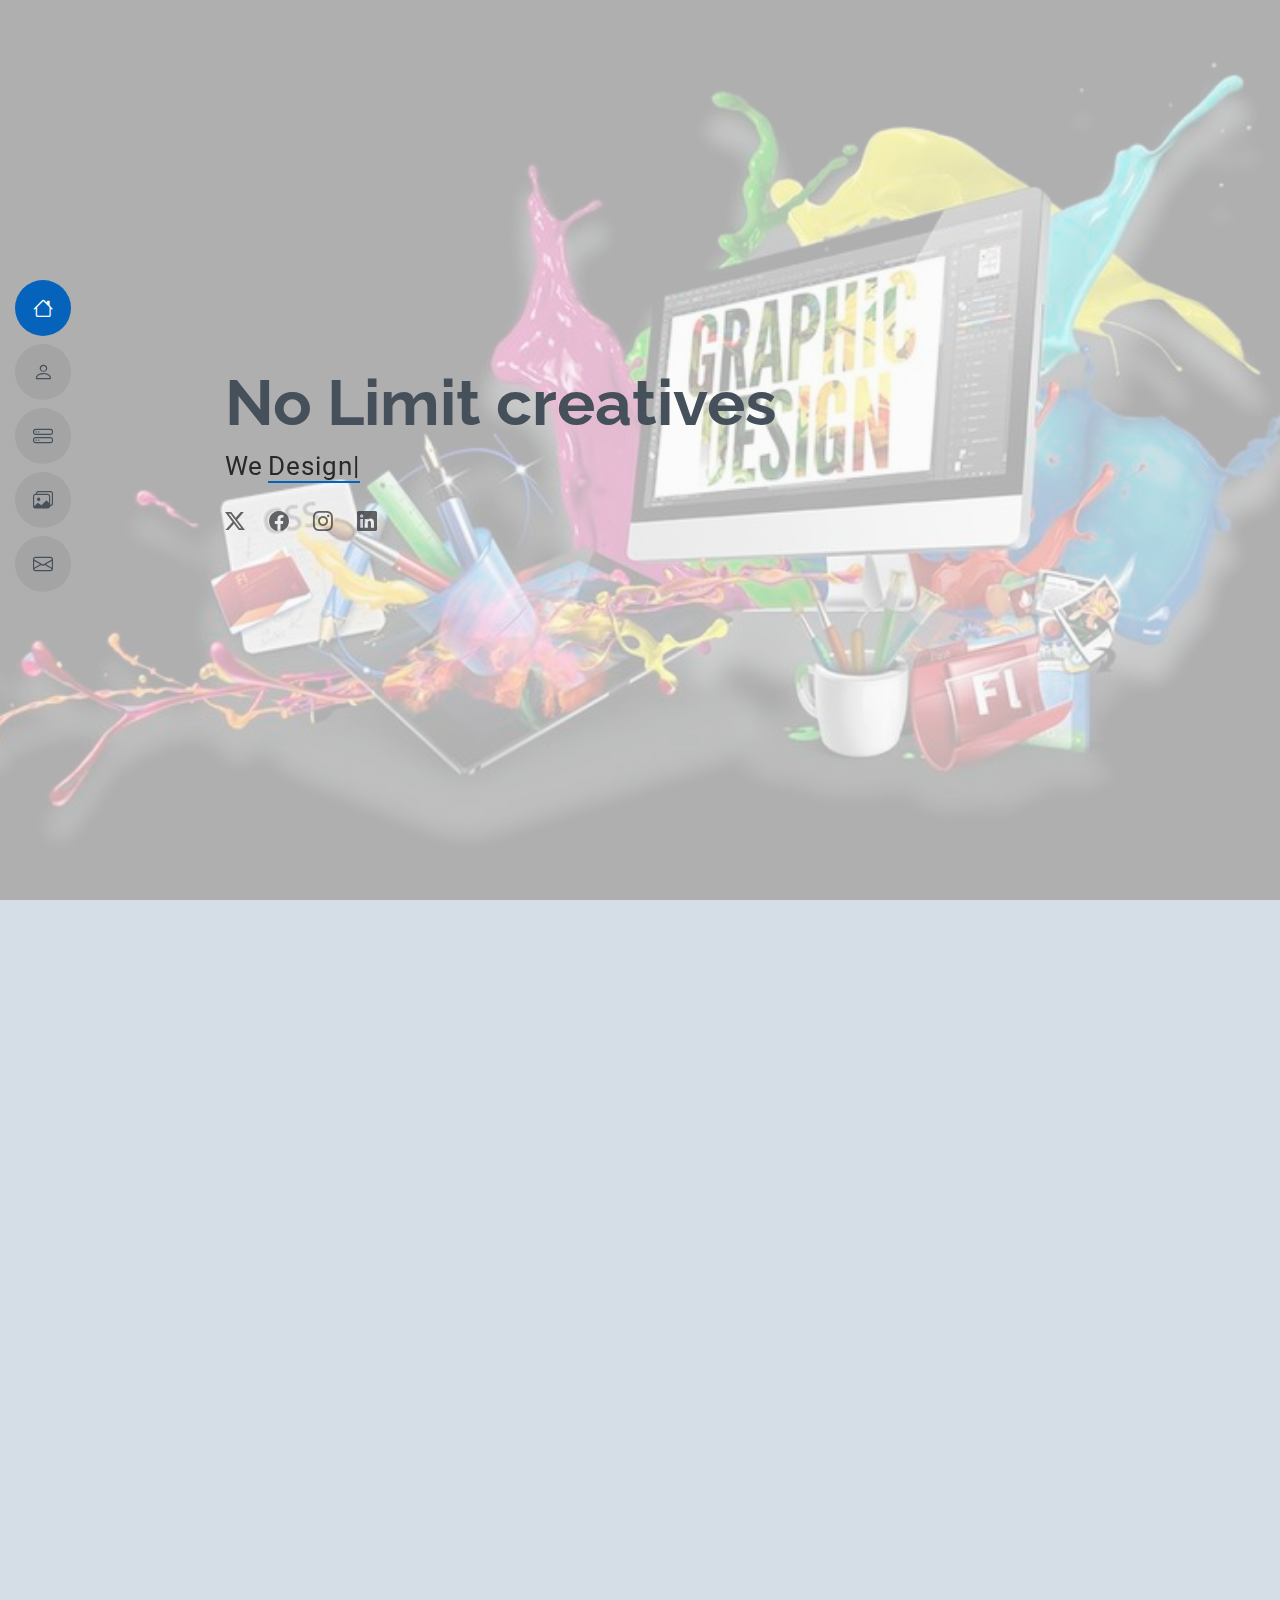
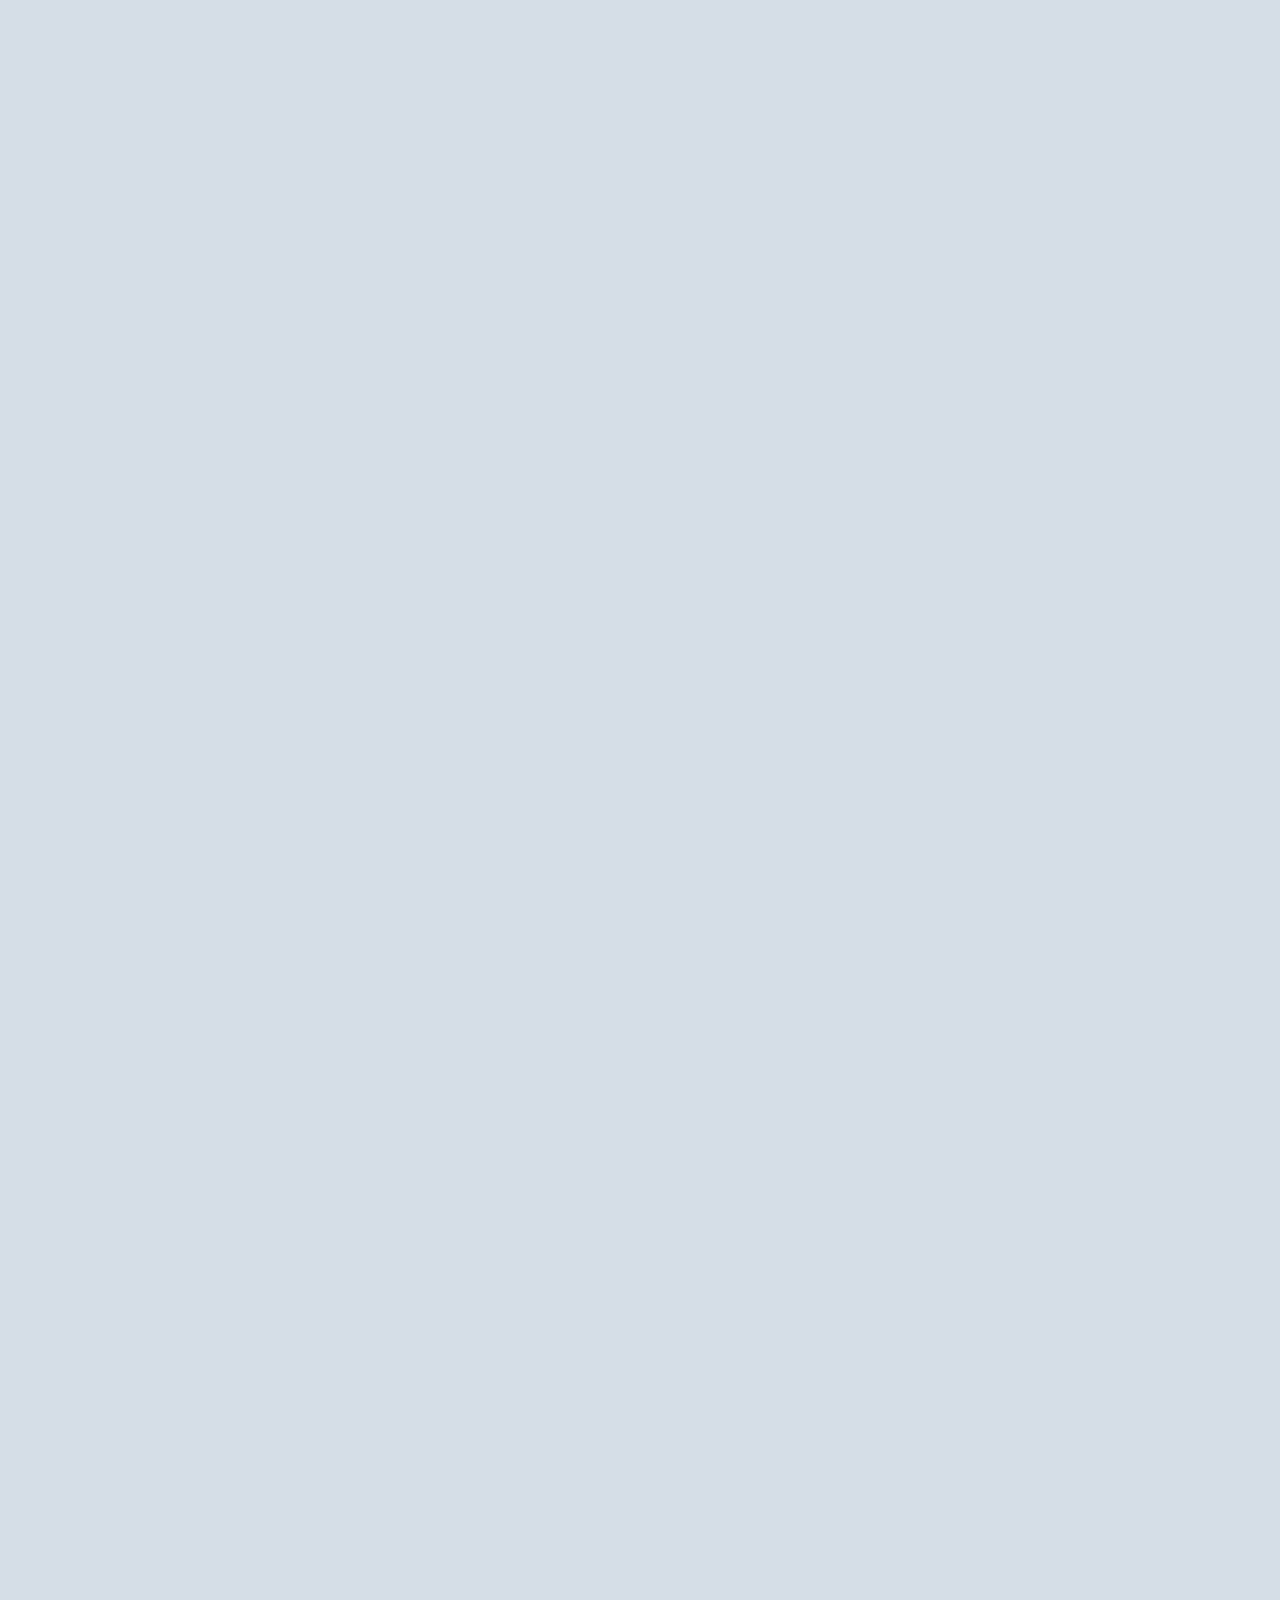
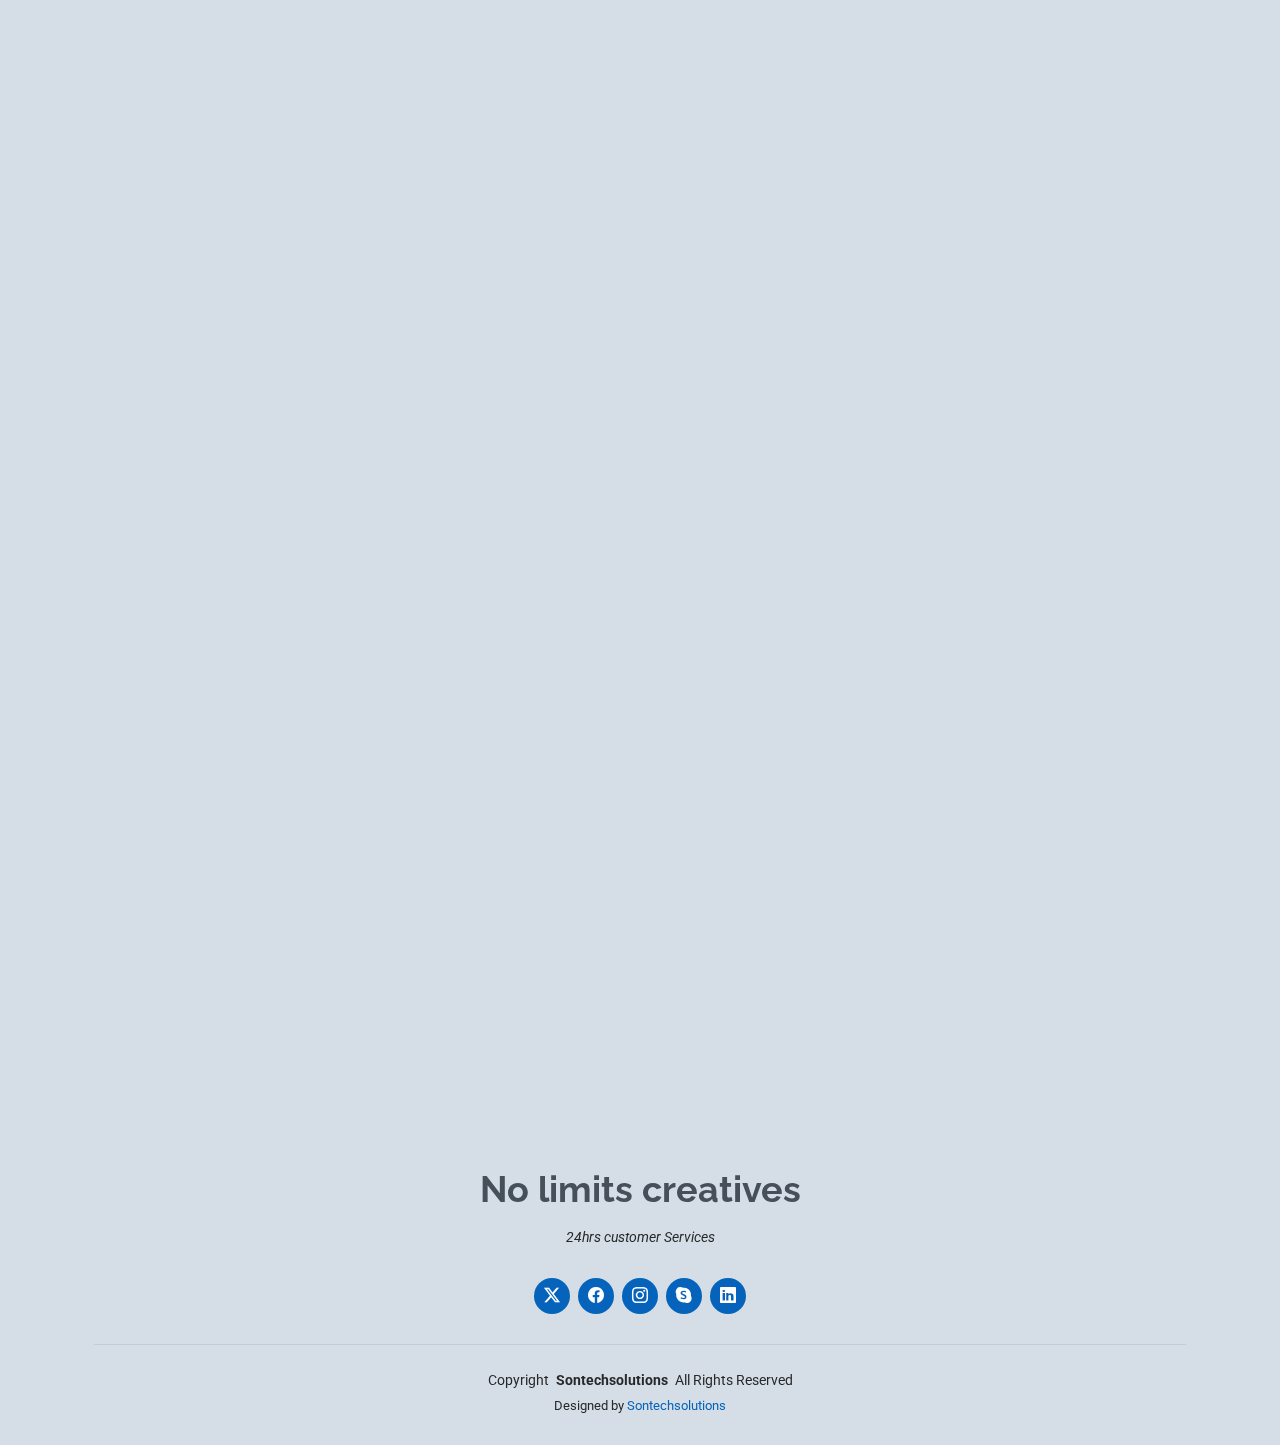
<file: index.html>
<!DOCTYPE html>
<html lang="en">

<head>
  <meta charset="utf-8">
  <meta content="width=device-width, initial-scale=1.0" name="viewport">
  <title>No limit creatives</title>
  <meta content="" name="description">
  <meta content="" name="keywords">

  <!-- Favicons -->
  <link href="assets/img/WhatsApp_Image_2025-04-21_at_04.09.54-removebg-preview.png" rel="icon">
  <link href="assets/img/apple-touch-icon.png" rel="apple-touch-icon">

  <!-- Fonts -->
  <link href="https://fonts.googleapis.com" rel="preconnect">
  <link href="https://fonts.gstatic.com" rel="preconnect" crossorigin>
  <link href="https://fonts.googleapis.com/css2?family=Roboto:ital,wght@0,100;0,300;0,400;0,500;0,700;0,900;1,100;1,300;1,400;1,500;1,700;1,900&family=Poppins:ital,wght@0,100;0,200;0,300;0,400;0,500;0,600;0,700;0,800;0,900;1,100;1,200;1,300;1,400;1,500;1,600;1,700;1,800;1,900&family=Raleway:ital,wght@0,100;0,200;0,300;0,400;0,500;0,600;0,700;0,800;0,900;1,100;1,200;1,300;1,400;1,500;1,600;1,700;1,800;1,900&display=swap" rel="stylesheet">

  <!-- Vendor CSS Files -->
  <link href="assets/vendor/bootstrap/css/bootstrap.min.css" rel="stylesheet">
  <link href="assets/vendor/bootstrap-icons/bootstrap-icons.css" rel="stylesheet">
  <link href="assets/vendor/aos/aos.css" rel="stylesheet">
  <link href="assets/vendor/glightbox/css/glightbox.min.css" rel="stylesheet">
  <link href="assets/vendor/swiper/swiper-bundle.min.css" rel="stylesheet">

  <!-- Main CSS File -->
  <link href="assets/css/main.css" rel="stylesheet">

</head>

<body class="index-page">

  <header id="header" class="header d-flex flex-column justify-content-center">

    <i class="header-toggle d-xl-none bi bi-list"></i>

    <nav id="navmenu" class="navmenu">
      <ul>
        <li><a href="#hero" class="active"><i class="bi bi-house navicon"></i><span>Home</span></a></li>
        <li><a href="#about"><i class="bi bi-person navicon"></i><span>About</span></a></li>
        <li><a href="#services"><i class="bi bi-hdd-stack navicon"></i><span>Services</span></a></li>
        <li><a href="#portfolio"><i class="bi bi-images navicon"></i><span>Portfolio</span></a></li>
        <li><a href="#contact"><i class="bi bi-envelope navicon"></i><span>Contact</span></a></li>
      </ul>
    </nav>

  </header>

  <main class="main">

    <!-- Hero Section -->
    <section id="hero" class="hero section light-background">

      <img src="assets/img/hero.jpg" alt="">

      <div class="container" data-aos="zoom-out">
        <div class="row justify-content-center">
          <div class="col-lg-9">
            <h2>No Limit creatives</h2>
            <p>We <span class="typed" data-typed-items="Design, Print, Brand, Customize">Design</span><span class="typed-cursor typed-cursor--blink" aria-hidden="true"></span></p>
            <div class="social-links">
              <a href="#"><i class="bi bi-twitter-x"></i></a>
              <a href="#"><i class="bi bi-facebook"></i></a>
              <a href="#"><i class="bi bi-instagram"></i></a>
              <a href="#"><i class="bi bi-linkedin"></i></a>
            </div>
          </div>
        </div>
      </div>

    </section><!-- /Hero Section -->

    <!-- About Section -->
    <section id="about" class="about section">

      <!-- Section Title -->
      <div class="container section-title" data-aos="fade-up">
        <h2>About</h2>
        <p>At No Limits Creatives, we believe creativity has no boundaries. Our name reflects our philosophy: to push past limits, break the mold, and deliver visual solutions that leave a lasting impact. Whether you're launching a new brand, refreshing your identity, or creating custom prints that speak volumes—we're here to bring your vision to life.</p>
      </div><!-- End Section Title -->

      <div class="container" data-aos="fade-up" data-aos-delay="100">

        <div class="row gy-4 justify-content-center">
          <div class="col-lg-4">
            <img src="assets/img/self.jpg" class="img-fluid" alt="">
          </div>
          <div class="col-lg-8 content">
            <h2>Design, Print, Brand &amp; Customize.</h2>
            <div class="row">
              <div class="col-lg-6">
                <ul>
                  <li><i class="bi bi-chevron-right"></i> <strong>Company Name:</strong> <span>No Limit Creatives</span></li>
                  <li><i class="bi bi-chevron-right"></i> <strong>Website:</strong> <span>www.example.com</span></li>
                  <li><i class="bi bi-chevron-right"></i> <strong>Phone:</strong> <span>0758326476</span></li>
                  <li><i class="bi bi-chevron-right"></i> <strong>City:</strong> <span>Kenya, Nairobi</span></li>
                </ul>
              </div>
              <div class="col-lg-6">
                <ul>
                  <li><i class="bi bi-chevron-right"></i> <strong>Founded:</strong> <span>19th November, 2024 </span></li>
                  <li><i class="bi bi-chevron-right"></i> <strong>Founder:</strong> <span>Ian Mjogu</span></li>
                  <li><i class="bi bi-chevron-right"></i> <strong>Email:</strong> <span>nolimitsdesign01@gmail.com</span></li>
                  <li><i class="bi bi-chevron-right"></i> <strong>Availability:</strong> <span>Available</span></li>
                </ul>
              </div>
            </div>
            <p class="py-3">
              We collaborate with clients of all sizes—from startups to established businesses—delivering quality, creativity, and results with every project. 
            </p>
          </div>
        </div>

      </div>

    </section><!-- /About Section -->

    <!-- Stats Section -->
    <section id="stats" class="stats section">

      <div class="container" data-aos="fade-up" data-aos-delay="100">

        <div class="row gy-4">

          <div class="col-lg-3 col-md-6 d-flex flex-column align-items-center">
            <i class="bi bi-emoji-smile"></i>
            <div class="stats-item">
              <span data-purecounter-start="0" data-purecounter-end="384" data-purecounter-duration="1" class="purecounter"></span>
              <p>Clients</p>
            </div>
          </div><!-- End Stats Item -->

          <div class="col-lg-3 col-md-6 d-flex flex-column align-items-center">
            <i class="bi bi-journal-richtext"></i>
            <div class="stats-item">
              <span data-purecounter-start="0" data-purecounter-end="821" data-purecounter-duration="1" class="purecounter"></span>
              <p>Projects</p>
            </div>
          </div><!-- End Stats Item -->

          <div class="col-lg-3 col-md-6 d-flex flex-column align-items-center">
            <i class="bi bi-headset"></i>
            <div class="stats-item">
              <span data-purecounter-start="0" data-purecounter-end="1463" data-purecounter-duration="1" class="purecounter"></span>
              <p>Hours Of Support</p>
            </div>
          </div><!-- End Stats Item -->

          <div class="col-lg-3 col-md-6 d-flex flex-column align-items-center">
            <i class="bi bi-people"></i>
            <div class="stats-item">
              <span data-purecounter-start="0" data-purecounter-end="4" data-purecounter-duration="1" class="purecounter"></span>
              <p>Work On Hold</p>
            </div>
          </div><!-- End Stats Item -->

        </div>

      </div>

    </section><!-- /Stats Section -->
      </div>

    
    <!-- Services Section -->
    <section id="services" class="services section">

      <!-- Section Title -->
      <div class="container section-title" data-aos="fade-up">
        <h2>Services</h2>
        <p>At No Limits Creatives, we offer a dynamic range of creative services designed to help your brand stand out, connect, and grow. We combine strategy with bold design to deliver impactful results across print, digital, and customized experiences.</p>
      </div><!-- End Section Title -->

      <div class="container">

        <div class="row gy-4">

          <div class="col-lg-4 col-md-6" data-aos="fade-up" data-aos-delay="100">
            <div class="service-item item-cyan position-relative">
              <div class="icon">
                <svg width="100" height="100" viewBox="0 0 600 600" xmlns="http://www.w3.org/2000/svg">
                  <path stroke="none" stroke-width="0" fill="#f5f5f5" d="M300,521.0016835830174C376.1290562159157,517.8887921683347,466.0731472004068,529.7835943286574,510.70327084640275,468.03025145048787C554.3714126377745,407.6079735673963,508.03601936045806,328.9844924480964,491.2728898941984,256.3432110539036C474.5976632858925,184.082847569629,479.9380746630129,96.60480741107993,416.23090153303,58.64404602377083C348.86323505073057,18.502131276798302,261.93793281208167,40.57373210992963,193.5410806939664,78.93577620505333C130.42746243093433,114.334589627462,98.30271207620316,179.96522072025542,76.75703585869454,249.04625023123273C51.97151888228291,328.5150500222984,13.704378332031375,421.85034740162234,66.52175969318436,486.19268352777647C119.04800174914682,550.1803526380478,217.28368757567262,524.383925680826,300,521.0016835830174"></path>
                </svg>
                <i class="bi bi-activity"></i>
              </div>
              <a href="#" class="stretched-link">
                <h3>Design</h3>
              </a>
              <p>Our design services cover a wide spectrum, from digital graphics and social media content to marketing materials and campaign visuals. Whether you need eye-catching layouts, engaging visual assets, or a complete visual identity, we craft designs that are not only beautiful but strategically aligned with your brand's goals.</p>
            </div>
          </div><!-- End Service Item -->

          <div class="col-lg-4 col-md-6" data-aos="fade-up" data-aos-delay="200">
            <div class="service-item item-orange position-relative">
              <div class="icon">
                <svg width="100" height="100" viewBox="0 0 600 600" xmlns="http://www.w3.org/2000/svg">
                  <path stroke="none" stroke-width="0" fill="#f5f5f5" d="M300,582.0697525312426C382.5290701553225,586.8405444964366,449.9789794690241,525.3245884688669,502.5850820975895,461.55621195738473C556.606425686781,396.0723002908107,615.8543463187945,314.28637112970534,586.6730223649479,234.56875336149918C558.9533121215079,158.8439757836574,454.9685369536778,164.00468322053177,381.49747125262974,130.76875717737553C312.15926192815925,99.40240125094834,248.97055460311594,18.661163978235184,179.8680185752513,50.54337015887873C110.5421016452524,82.52863877960104,119.82277516462835,180.83849132639028,109.12597500060166,256.43424936330496C100.08760227029461,320.3096726198365,92.17705696193138,384.0621239912766,124.79988738764834,439.7174275375508C164.83382741302287,508.01625554203684,220.96474134820875,577.5009287672846,300,582.0697525312426"></path>
                </svg>
                <i class="bi bi-broadcast"></i>
              </div>
              <a href="#" class="stretched-link">
                <h3>print</h3>
              </a>
              <p>Print is where your brand meets the real world—and we make sure it shows up in style. At No Limits Creatives, we create high-quality, professionally designed print materials that command attention and communicate clearly. From business cards, brochures, flyers, and banners to packaging, labels, and signage, we deliver bold visuals that bring your brand to life on paper and beyond.</p>
            </div>
          </div><!-- End Service Item -->

          <div class="col-lg-4 col-md-6" data-aos="fade-up" data-aos-delay="300">
            <div class="service-item item-teal position-relative">
              <div class="icon">
                <svg width="100" height="100" viewBox="0 0 600 600" xmlns="http://www.w3.org/2000/svg">
                  <path stroke="none" stroke-width="0" fill="#f5f5f5" d="M300,541.5067337569781C382.14930387511276,545.0595476570109,479.8736841581634,548.3450877840088,526.4010558755058,480.5488172755941C571.5218469581645,414.80211281144784,517.5187510058486,332.0715597781072,496.52539010469104,255.14436215662573C477.37192572678356,184.95920475031193,473.57363656557914,105.61284051026155,413.0603344069578,65.22779650032875C343.27470386102294,18.654635553484475,251.2091493199835,5.337323636656869,175.0934190732945,40.62881213300186C97.87086631185822,76.43348514350839,51.98124368387456,156.15599469081315,36.44837278890362,239.84606092416172C21.716077023791087,319.22268207091537,43.775223500013084,401.1760424656574,96.891909868211,461.97329694683043C147.22146801428983,519.5804099606455,223.5754009179313,538.201503339737,300,541.5067337569781"></path>
                </svg>
                <i class="bi bi-easel"></i>
              </div>
              <a href="#" class="stretched-link">
                <h3>Customize</h3>
              </a>
              <p>Stand out with creative that’s personal. Our Customize service offers tailored solutions for apparel, merchandise, promotional items, and more—perfect for businesses, events, or personal projects. At No Limits Creatives, we turn ordinary items into branded statements by applying design with purpose, precision, and flair.</p>
            </div>
          </div><!-- End Service Item -->

        </div>

      </div>

    </section><!-- /Services Section -->

    <!-- Portfolio Section -->
    <section id="portfolio" class="portfolio section">

      <!-- Section Title -->
      <div class="container section-title" data-aos="fade-up">
        <h2>Portfolio</h2>
        <p>Welcome to our portfolio — a showcase of creativity without limits. At No Limits Creatives, every project is an opportunity to transform ideas into impactful visuals. From branding and print to custom merchandise and digital design, our work reflects our passion for pushing boundaries and delivering high-quality, results-driven solutions.</p>
      </div><!-- End Section Title -->

      <div class="container">

        <div class="isotope-layout" data-default-filter="*" data-layout="masonry" data-sort="original-order">

          <ul class="portfolio-filters isotope-filters" data-aos="fade-up" data-aos-delay="100">
            <li data-filter="*" class="filter-active">All</li>
            <li data-filter=".filter-Design">Design</li>
            <li data-filter=".filter-Brand">Brand & Print</li>
          </ul><!-- End Portfolio Filters -->

          <div class="row gy-4 isotope-container" data-aos="fade-up" data-aos-delay="200">

<div class="col-lg-4 col-md-6 portfolio-item isotope-item filter-Design">
  <div class="portfolio-box">
    <img src="assets/img/n1.jpg" class="img-fluid" alt="">
  </div>
</div>

<div class="col-lg-4 col-md-6 portfolio-item isotope-item filter-Brand">
  <div class="portfolio-box">
    <img src="assets/img/n2.jpg" class="img-fluid" alt="">
  </div>
</div>

<div class="col-lg-4 col-md-6 portfolio-item isotope-item filter-Design">
  <div class="portfolio-box">
    <img src="assets/img/n3.jpg" class="img-fluid" alt="">
  </div>
</div>

<div class="col-lg-4 col-md-6 portfolio-item isotope-item filter-Brand">
  <div class="portfolio-box">
    <img src="assets/img/self.jpg" class="img-fluid" alt="">
  </div>
</div>

<div class="col-lg-4 col-md-6 portfolio-item isotope-item filter-Brand">
  <div class="portfolio-box">
    <img src="assets/img/n4.jpg" class="img-fluid" alt="">
  </div>
</div>

<div class="col-lg-4 col-md-6 portfolio-item isotope-item filter-Design">
  <div class="portfolio-box">
    <img src="assets/img/n5.jpg" class="img-fluid" alt="">
  </div>
</div>
              
          </div><!-- End Portfolio Container -->



        </div>

      </div>

    </section><!-- /Portfolio Section -->

    <!-- Contact Section -->
    <section id="contact" class="contact section">

      <!-- Section Title -->
      <div class="container section-title" data-aos="fade-up">
        <h2>Contact</h2>
        <p>Contac Us</p>
      </div><!-- End Section Title -->

      <div class="container" data-aos="fade" data-aos-delay="100">

        <div class="row gy-4">

          <div class="col-lg-4">
            <div class="info-item d-flex" data-aos="fade-up" data-aos-delay="200">
              <i class="bi bi-geo-alt flex-shrink-0"></i>
              <div>
                <h3>Locations</h3>
                <p>Main Branch At Nairobi  mini-Branch At Kutus</p>
              </div>
            </div><!-- End Info Item -->

            <div class="info-item d-flex" data-aos="fade-up" data-aos-delay="300">
              <i class="bi bi-telephone flex-shrink-0"></i>
              <div>
                <h3>Call Us</h3>
                <p>0758326476</p>
              </div>
            </div><!-- End Info Item -->

            <div class="info-item d-flex" data-aos="fade-up" data-aos-delay="400">
              <i class="bi bi-envelope flex-shrink-0"></i>
              <div>
                <h3>Email Us</h3>
                <p>nolimitsdesign01@gmail.com</p>
              </div>
            </div><!-- End Info Item -->

          </div>

          <div class="col-lg-8">
            <form action="forms/contact.php" method="post" class="php-email-form" data-aos="fade-up" data-aos-delay="200">
              <div class="row gy-4">

                <div class="col-md-6">
                  <input type="text" name="name" class="form-control" placeholder="Your Name" required="">
                </div>

                <div class="col-md-6 ">
                  <input type="email" class="form-control" name="email" placeholder="Your Email" required="">
                </div>

                <div class="col-md-12">
                  <input type="text" class="form-control" name="subject" placeholder="Subject" required="">
                </div>

                <div class="col-md-12">
                  <textarea class="form-control" name="message" rows="6" placeholder="Message" required=""></textarea>
                </div>

                <div class="col-md-12 text-center">
                  <div class="loading">Loading</div>
                  <div class="error-message"></div>
                  <div class="sent-message">Your message has been sent. Thank you!</div>

                  <button type="submit">Send Message</button>
                </div>

              </div>
            </form>
          </div><!-- End Contact Form -->

        </div>

      </div>

    </section><!-- /Contact Section -->

  </main>

  <footer id="footer" class="footer position-relative light-background">
    <div class="container">
      <h3 class="sitename">No limits creatives</h3>
      <p>24hrs customer Services </p>
      <div class="social-links d-flex justify-content-center">
        <a href=""><i class="bi bi-twitter-x"></i></a>
        <a href=""><i class="bi bi-facebook"></i></a>
        <a href=""><i class="bi bi-instagram"></i></a>
        <a href=""><i class="bi bi-skype"></i></a>
        <a href=""><i class="bi bi-linkedin"></i></a>
      </div>
      <div class="container">
        <div class="copyright">
          <span>Copyright</span> <strong class="px-1 sitename">Sontechsolutions</strong> <span>All Rights Reserved</span>
        </div>
        <div class="credits">
          <!-- All the links in the footer should remain intact. -->
          <!-- You can delete the links only if you've purchased the pro version. -->
          <!-- Licensing information: https://bootstrapmade.com/license/ -->
          <!-- Purchase the pro version with working PHP/AJAX contact form: [buy-url] -->
          Designed by <a href="">Sontechsolutions</a>
        </div>
      </div>
    </div>
  </footer>

  <!-- Scroll Top -->
  <a href="#" id="scroll-top" class="scroll-top d-flex align-items-center justify-content-center"><i class="bi bi-arrow-up-short"></i></a>

  <!-- Preloader -->
  <div id="preloader"></div>

  <!-- Vendor JS Files -->
  <script src="assets/vendor/bootstrap/js/bootstrap.bundle.min.js"></script>
  <script src="assets/vendor/php-email-form/validate.js"></script>
  <script src="assets/vendor/aos/aos.js"></script>
  <script src="assets/vendor/typed.js/typed.umd.js"></script>
  <script src="assets/vendor/purecounter/purecounter_vanilla.js"></script>
  <script src="assets/vendor/waypoints/noframework.waypoints.js"></script>
  <script src="assets/vendor/glightbox/js/glightbox.min.js"></script>
  <script src="assets/vendor/imagesloaded/imagesloaded.pkgd.min.js"></script>
  <script src="assets/vendor/isotope-layout/isotope.pkgd.min.js"></script>
  <script src="assets/vendor/swiper/swiper-bundle.min.js"></script>

  <!-- Main JS File -->
  <script src="assets/js/main.js"></script>

</body>

</html>
</file>
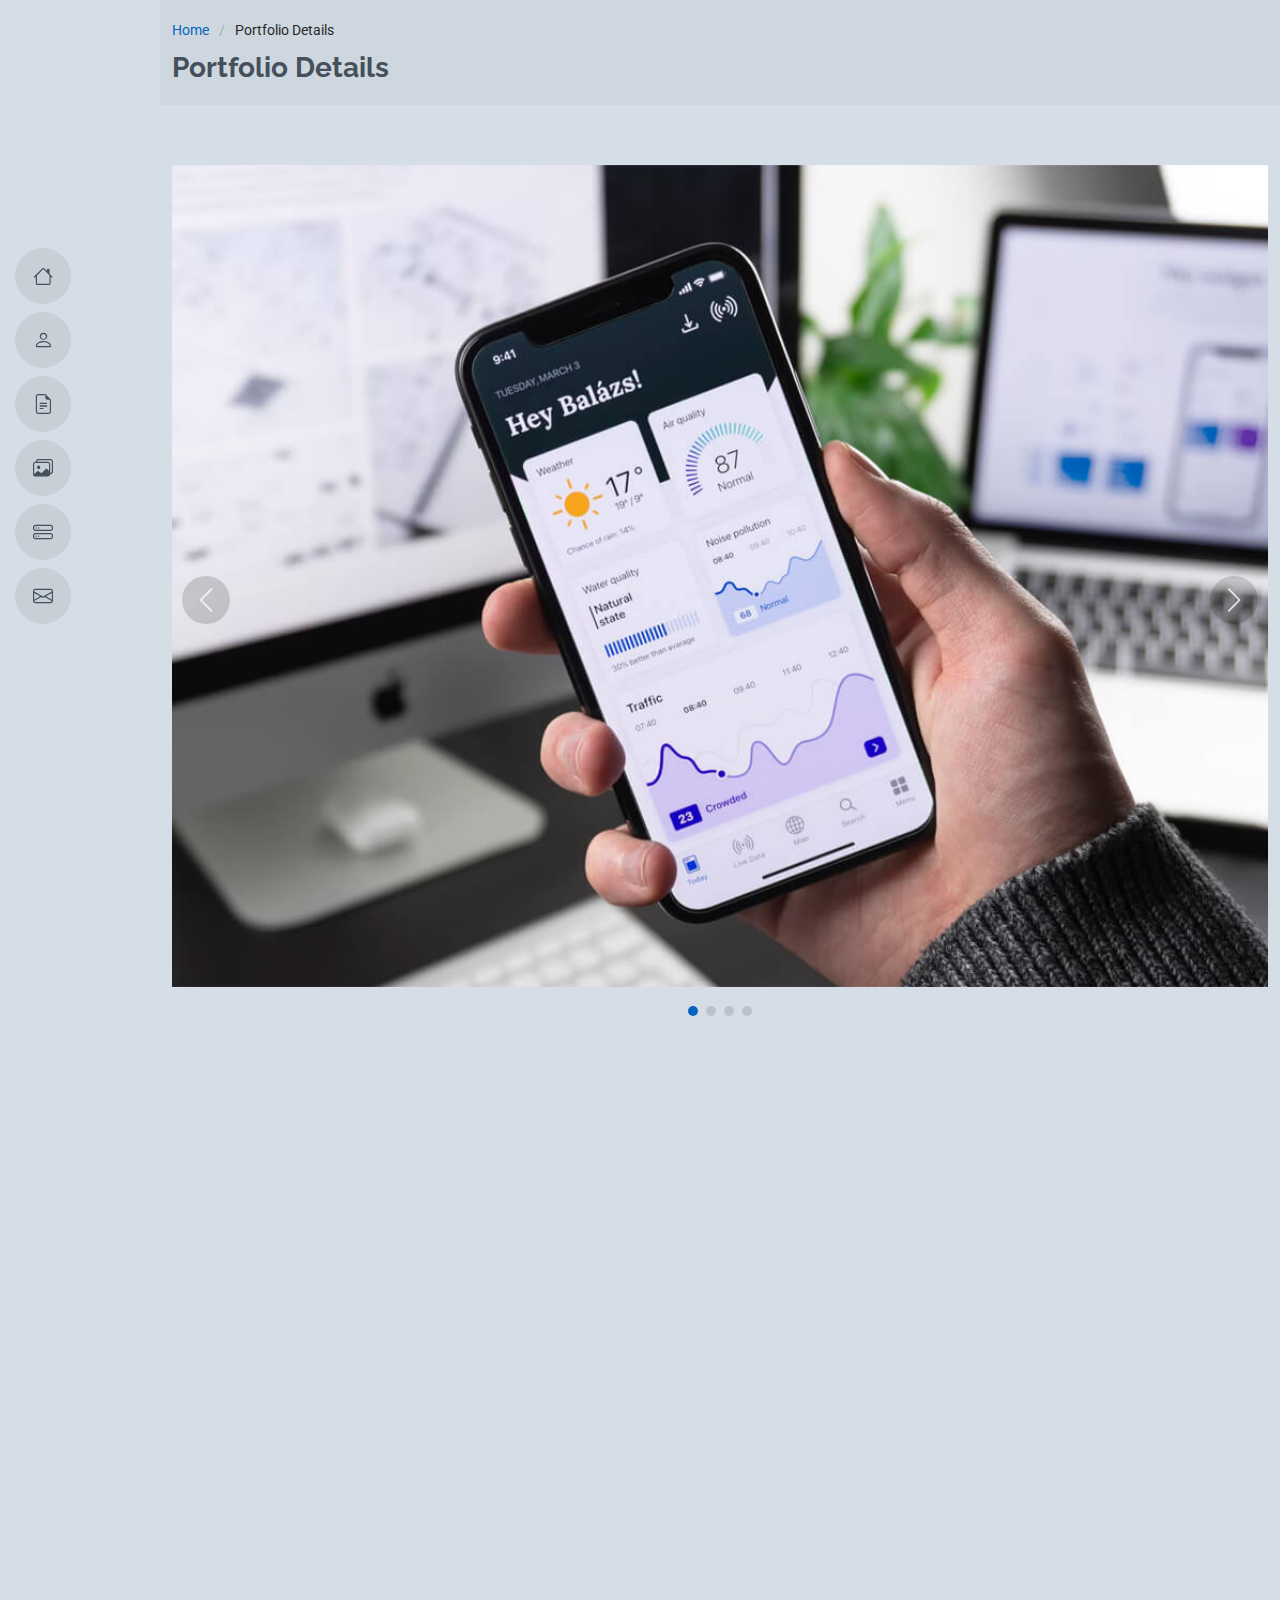
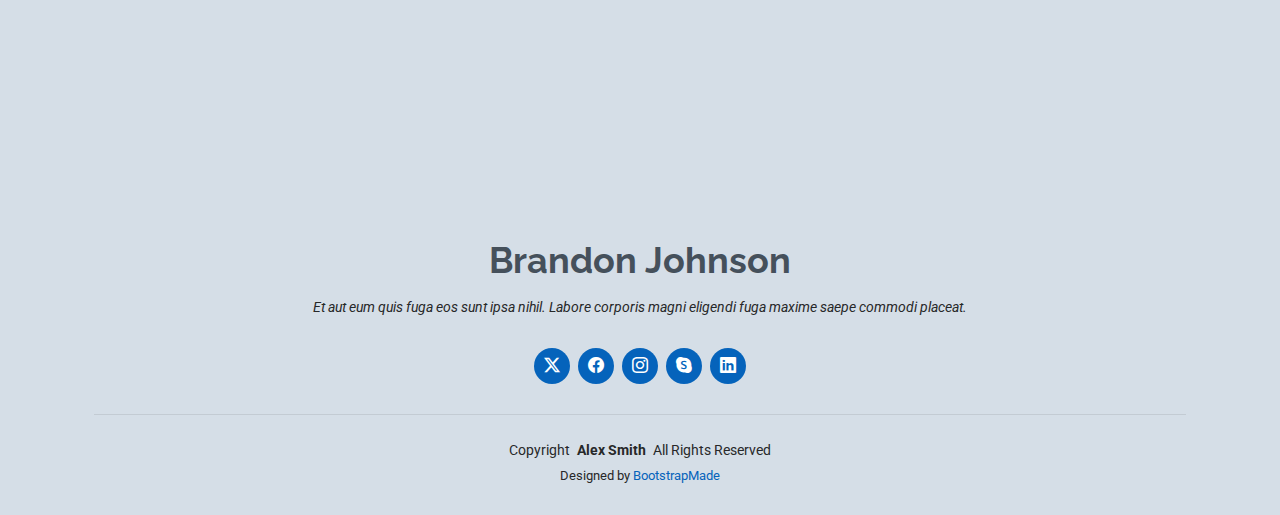
<file: portfolio-details.html>
<!DOCTYPE html>
<html lang="en">

<head>
  <meta charset="utf-8">
  <meta content="width=device-width, initial-scale=1.0" name="viewport">
  <title>Portfolio Details - MyResume Bootstrap Template</title>
  <meta content="" name="description">
  <meta content="" name="keywords">

  <!-- Favicons -->
  <link href="assets/img/favicon.png" rel="icon">
  <link href="assets/img/apple-touch-icon.png" rel="apple-touch-icon">

  <!-- Fonts -->
  <link href="https://fonts.googleapis.com" rel="preconnect">
  <link href="https://fonts.gstatic.com" rel="preconnect" crossorigin>
  <link href="https://fonts.googleapis.com/css2?family=Roboto:ital,wght@0,100;0,300;0,400;0,500;0,700;0,900;1,100;1,300;1,400;1,500;1,700;1,900&family=Poppins:ital,wght@0,100;0,200;0,300;0,400;0,500;0,600;0,700;0,800;0,900;1,100;1,200;1,300;1,400;1,500;1,600;1,700;1,800;1,900&family=Raleway:ital,wght@0,100;0,200;0,300;0,400;0,500;0,600;0,700;0,800;0,900;1,100;1,200;1,300;1,400;1,500;1,600;1,700;1,800;1,900&display=swap" rel="stylesheet">

  <!-- Vendor CSS Files -->
  <link href="assets/vendor/bootstrap/css/bootstrap.min.css" rel="stylesheet">
  <link href="assets/vendor/bootstrap-icons/bootstrap-icons.css" rel="stylesheet">
  <link href="assets/vendor/aos/aos.css" rel="stylesheet">
  <link href="assets/vendor/glightbox/css/glightbox.min.css" rel="stylesheet">
  <link href="assets/vendor/swiper/swiper-bundle.min.css" rel="stylesheet">

  <!-- Main CSS File -->
  <link href="assets/css/main.css" rel="stylesheet">

  <!-- =======================================================
  * Template Name: MyResume
  * Template URL: https://bootstrapmade.com/free-html-bootstrap-template-my-resume/
  * Updated: Jun 29 2024 with Bootstrap v5.3.3
  * Author: BootstrapMade.com
  * License: https://bootstrapmade.com/license/
  ======================================================== -->
</head>

<body class="portfolio-details-page">

  <header id="header" class="header d-flex flex-column justify-content-center">

    <i class="header-toggle d-xl-none bi bi-list"></i>

    <nav id="navmenu" class="navmenu">
      <ul>
        <li><a href="#hero"><i class="bi bi-house navicon"></i><span>Home</span></a></li>
        <li><a href="#about"><i class="bi bi-person navicon"></i><span>About</span></a></li>
        <li><a href="#resume"><i class="bi bi-file-earmark-text navicon"></i><span>Resume</span></a></li>
        <li><a href="#portfolio"><i class="bi bi-images navicon"></i><span>Portfolio</span></a></li>
        <li><a href="#services"><i class="bi bi-hdd-stack navicon"></i><span>Services</span></a></li>
        <li><a href="#contact"><i class="bi bi-envelope navicon"></i><span>Contact</span></a></li>
      </ul>
    </nav>

  </header>

  <main class="main">

    <!-- Page Title -->
    <div class="page-title" data-aos="fade">
      <div class="container">
        <nav class="breadcrumbs">
          <ol>
            <li><a href="index.html">Home</a></li>
            <li class="current">Portfolio Details</li>
          </ol>
        </nav>
        <h1>Portfolio Details</h1>
      </div>
    </div><!-- End Page Title -->

    <!-- Portfolio Details Section -->
    <section id="portfolio-details" class="portfolio-details section">

      <div class="container" data-aos="fade-up">

        <div class="portfolio-details-slider swiper init-swiper">
          <script type="application/json" class="swiper-config">
            {
              "loop": true,
              "speed": 600,
              "autoplay": {
                "delay": 5000
              },
              "slidesPerView": "auto",
              "navigation": {
                "nextEl": ".swiper-button-next",
                "prevEl": ".swiper-button-prev"
              },
              "pagination": {
                "el": ".swiper-pagination",
                "type": "bullets",
                "clickable": true
              }
            }
          </script>
          <div class="swiper-wrapper align-items-center">

            <div class="swiper-slide">
              <img src="assets/img/portfolio/app-1.jpg" alt="">
            </div>

            <div class="swiper-slide">
              <img src="assets/img/portfolio/product-1.jpg" alt="">
            </div>

            <div class="swiper-slide">
              <img src="assets/img/portfolio/branding-1.jpg" alt="">
            </div>

            <div class="swiper-slide">
              <img src="assets/img/portfolio/books-1.jpg" alt="">
            </div>

          </div>
          <div class="swiper-button-prev"></div>
          <div class="swiper-button-next"></div>
          <div class="swiper-pagination"></div>
        </div>

        <div class="row justify-content-between gy-4 mt-4">

          <div class="col-lg-8" data-aos="fade-up">
            <div class="portfolio-description">
              <h2>This is an example of portfolio details</h2>
              <p>
                Autem ipsum nam porro corporis rerum. Quis eos dolorem eos itaque inventore commodi labore quia quia. Exercitationem repudiandae officiis neque suscipit non officia eaque itaque enim. Voluptatem officia accusantium nesciunt est omnis tempora consectetur dignissimos. Sequi nulla at esse enim cum deserunt eius.
              </p>
              <p>
                Amet consequatur qui dolore veniam voluptatem voluptatem sit. Non aspernatur atque natus ut cum nam et. Praesentium error dolores rerum minus sequi quia veritatis eum. Eos et doloribus doloremque nesciunt molestiae laboriosam.
              </p>

              <div class="testimonial-item">
                <p>
                  <i class="bi bi-quote quote-icon-left"></i>
                  <span>Export tempor illum tamen malis malis eram quae irure esse labore quem cillum quid cillum eram malis quorum velit fore eram velit sunt aliqua noster fugiat irure amet legam anim culpa.</span>
                  <i class="bi bi-quote quote-icon-right"></i>
                </p>
                <div>
                  <img src="assets/img/testimonials/testimonials-2.jpg" class="testimonial-img" alt="">
                  <h3>Sara Wilsson</h3>
                  <h4>Designer</h4>
                </div>
              </div>

              <p>
                Impedit ipsum quae et aliquid doloribus et voluptatem quasi. Perspiciatis occaecati earum et magnam animi. Quibusdam non qui ea vitae suscipit vitae sunt. Repudiandae incidunt cumque minus deserunt assumenda tempore. Delectus voluptas necessitatibus est.
              </p>

              <p>
                Sunt voluptatum sapiente facilis quo odio aut ipsum repellat debitis. Molestiae et autem libero. Explicabo et quod necessitatibus similique quis dolor eum. Numquam eaque praesentium rem et qui nesciunt.
              </p>

            </div>
          </div>

          <div class="col-lg-3" data-aos="fade-up" data-aos-delay="100">
            <div class="portfolio-info">
              <h3>Project information</h3>
              <ul>
                <li><strong>Category</strong> Web design</li>
                <li><strong>Client</strong> ASU Company</li>
                <li><strong>Project date</strong> 01 March, 2020</li>
                <li><strong>Project URL</strong> <a href="#">www.example.com</a></li>
                <li><a href="#" class="btn-visit align-self-start">Visit Website</a></li>
              </ul>
            </div>
          </div>

        </div>

      </div>

    </section><!-- /Portfolio Details Section -->

  </main>

  <footer id="footer" class="footer position-relative light-background">
    <div class="container">
      <h3 class="sitename">Brandon Johnson</h3>
      <p>Et aut eum quis fuga eos sunt ipsa nihil. Labore corporis magni eligendi fuga maxime saepe commodi placeat.</p>
      <div class="social-links d-flex justify-content-center">
        <a href=""><i class="bi bi-twitter-x"></i></a>
        <a href=""><i class="bi bi-facebook"></i></a>
        <a href=""><i class="bi bi-instagram"></i></a>
        <a href=""><i class="bi bi-skype"></i></a>
        <a href=""><i class="bi bi-linkedin"></i></a>
      </div>
      <div class="container">
        <div class="copyright">
          <span>Copyright</span> <strong class="px-1 sitename">Alex Smith</strong> <span>All Rights Reserved</span>
        </div>
        <div class="credits">
          <!-- All the links in the footer should remain intact. -->
          <!-- You can delete the links only if you've purchased the pro version. -->
          <!-- Licensing information: https://bootstrapmade.com/license/ -->
          <!-- Purchase the pro version with working PHP/AJAX contact form: [buy-url] -->
          Designed by <a href="https://bootstrapmade.com/">BootstrapMade</a>
        </div>
      </div>
    </div>
  </footer>

  <!-- Scroll Top -->
  <a href="#" id="scroll-top" class="scroll-top d-flex align-items-center justify-content-center"><i class="bi bi-arrow-up-short"></i></a>

  <!-- Preloader -->
  <div id="preloader"></div>

  <!-- Vendor JS Files -->
  <script src="assets/vendor/bootstrap/js/bootstrap.bundle.min.js"></script>
  <script src="assets/vendor/php-email-form/validate.js"></script>
  <script src="assets/vendor/aos/aos.js"></script>
  <script src="assets/vendor/typed.js/typed.umd.js"></script>
  <script src="assets/vendor/purecounter/purecounter_vanilla.js"></script>
  <script src="assets/vendor/waypoints/noframework.waypoints.js"></script>
  <script src="assets/vendor/glightbox/js/glightbox.min.js"></script>
  <script src="assets/vendor/imagesloaded/imagesloaded.pkgd.min.js"></script>
  <script src="assets/vendor/isotope-layout/isotope.pkgd.min.js"></script>
  <script src="assets/vendor/swiper/swiper-bundle.min.js"></script>

  <!-- Main JS File -->
  <script src="assets/js/main.js"></script>

</body>

</html>
</file>
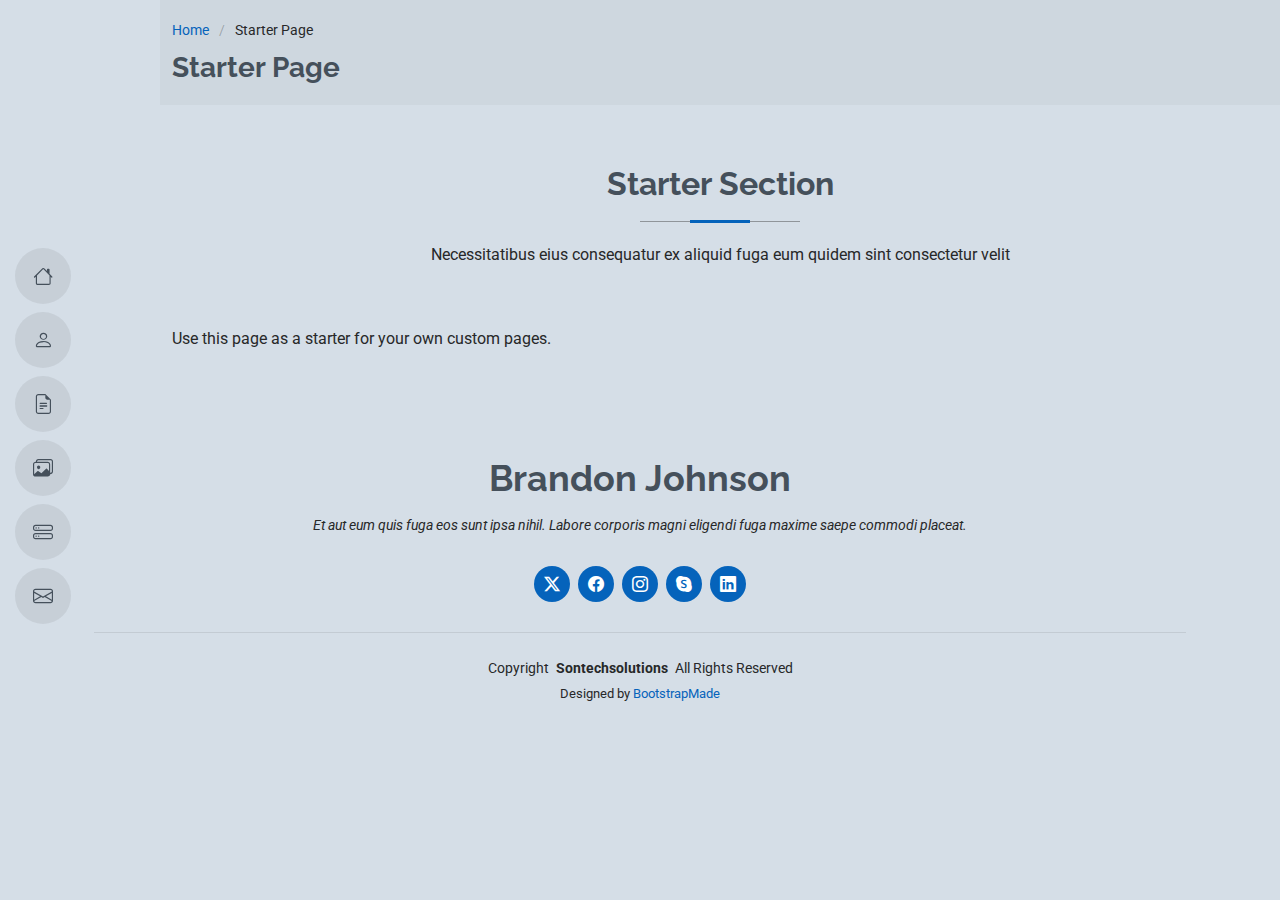
<file: starter-page.html>
<!DOCTYPE html>
<html lang="en">

<head>
  <meta charset="utf-8">
  <meta content="width=device-width, initial-scale=1.0" name="viewport">
  <title>Starter Page - MyResume Bootstrap Template</title>
  <meta content="" name="description">
  <meta content="" name="keywords">

  <!-- Favicons -->
  <link href="assets/img/WhatsApp_Image_2025-04-21_at_04.09.54-removebg-preview.png" rel="icon">
  <link href="assets/img/apple-touch-icon.png" rel="apple-touch-icon">

  <!-- Fonts -->
  <link href="https://fonts.googleapis.com" rel="preconnect">
  <link href="https://fonts.gstatic.com" rel="preconnect" crossorigin>
  <link href="https://fonts.googleapis.com/css2?family=Roboto:ital,wght@0,100;0,300;0,400;0,500;0,700;0,900;1,100;1,300;1,400;1,500;1,700;1,900&family=Poppins:ital,wght@0,100;0,200;0,300;0,400;0,500;0,600;0,700;0,800;0,900;1,100;1,200;1,300;1,400;1,500;1,600;1,700;1,800;1,900&family=Raleway:ital,wght@0,100;0,200;0,300;0,400;0,500;0,600;0,700;0,800;0,900;1,100;1,200;1,300;1,400;1,500;1,600;1,700;1,800;1,900&display=swap" rel="stylesheet">

  <!-- Vendor CSS Files -->
  <link href="assets/vendor/bootstrap/css/bootstrap.min.css" rel="stylesheet">
  <link href="assets/vendor/bootstrap-icons/bootstrap-icons.css" rel="stylesheet">
  <link href="assets/vendor/aos/aos.css" rel="stylesheet">
  <link href="assets/vendor/glightbox/css/glightbox.min.css" rel="stylesheet">
  <link href="assets/vendor/swiper/swiper-bundle.min.css" rel="stylesheet">

  <!-- Main CSS File -->
  <link href="assets/css/main.css" rel="stylesheet">

  <!-- =======================================================
  * Template Name: MyResume
  * Template URL: https://bootstrapmade.com/free-html-bootstrap-template-my-resume/
  * Updated: Jun 29 2024 with Bootstrap v5.3.3
  * Author: BootstrapMade.com
  * License: https://bootstrapmade.com/license/
  ======================================================== -->
</head>

<body class="starter-page-page">

  <header id="header" class="header d-flex flex-column justify-content-center">

    <i class="header-toggle d-xl-none bi bi-list"></i>

    <nav id="navmenu" class="navmenu">
      <ul>
        <li><a href="#hero"><i class="bi bi-house navicon"></i><span>Home</span></a></li>
        <li><a href="#about"><i class="bi bi-person navicon"></i><span>About</span></a></li>
        <li><a href="#resume"><i class="bi bi-file-earmark-text navicon"></i><span>Resume</span></a></li>
        <li><a href="#portfolio"><i class="bi bi-images navicon"></i><span>Portfolio</span></a></li>
        <li><a href="#services"><i class="bi bi-hdd-stack navicon"></i><span>Services</span></a></li>
        <li><a href="#contact"><i class="bi bi-envelope navicon"></i><span>Contact</span></a></li>
      </ul>
    </nav>

  </header>

  <main class="main">

    <!-- Page Title -->
    <div class="page-title" data-aos="fade">
      <div class="container">
        <nav class="breadcrumbs">
          <ol>
            <li><a href="index.html">Home</a></li>
            <li class="current">Starter Page</li>
          </ol>
        </nav>
        <h1>Starter Page</h1>
      </div>
    </div><!-- End Page Title -->

    <!-- Starter Section Section -->
    <section id="starter-section" class="starter-section section">

      <!-- Section Title -->
      <div class="container section-title" data-aos="fade-up">
        <h2>Starter Section</h2>
        <p>Necessitatibus eius consequatur ex aliquid fuga eum quidem sint consectetur velit</p>
      </div><!-- End Section Title -->

      <div class="container" data-aos="fade-up">
        <p>Use this page as a starter for your own custom pages.</p>
      </div>

    </section><!-- /Starter Section Section -->

  </main>

  <footer id="footer" class="footer position-relative light-background">
    <div class="container">
      <h3 class="sitename">Brandon Johnson</h3>
      <p>Et aut eum quis fuga eos sunt ipsa nihil. Labore corporis magni eligendi fuga maxime saepe commodi placeat.</p>
      <div class="social-links d-flex justify-content-center">
        <a href=""><i class="bi bi-twitter-x"></i></a>
        <a href=""><i class="bi bi-facebook"></i></a>
        <a href=""><i class="bi bi-instagram"></i></a>
        <a href=""><i class="bi bi-skype"></i></a>
        <a href=""><i class="bi bi-linkedin"></i></a>
      </div>
      <div class="container">
        <div class="copyright">
          <span>Copyright</span> <strong class="px-1 sitename">Sontechsolutions</strong> <span>All Rights Reserved</span>
        </div>
        <div class="credits">
          <!-- All the links in the footer should remain intact. -->
          <!-- You can delete the links only if you've purchased the pro version. -->
          <!-- Licensing information: https://bootstrapmade.com/license/ -->
          <!-- Purchase the pro version with working PHP/AJAX contact form: [buy-url] -->
          Designed by <a href="https://bootstrapmade.com/">BootstrapMade</a>
        </div>
      </div>
    </div>
  </footer>

  <!-- Scroll Top -->
  <a href="#" id="scroll-top" class="scroll-top d-flex align-items-center justify-content-center"><i class="bi bi-arrow-up-short"></i></a>

  <!-- Preloader -->
  <div id="preloader"></div>

  <!-- Vendor JS Files -->
  <script src="assets/vendor/bootstrap/js/bootstrap.bundle.min.js"></script>
  <script src="assets/vendor/php-email-form/validate.js"></script>
  <script src="assets/vendor/aos/aos.js"></script>
  <script src="assets/vendor/typed.js/typed.umd.js"></script>
  <script src="assets/vendor/purecounter/purecounter_vanilla.js"></script>
  <script src="assets/vendor/waypoints/noframework.waypoints.js"></script>
  <script src="assets/vendor/glightbox/js/glightbox.min.js"></script>
  <script src="assets/vendor/imagesloaded/imagesloaded.pkgd.min.js"></script>
  <script src="assets/vendor/isotope-layout/isotope.pkgd.min.js"></script>
  <script src="assets/vendor/swiper/swiper-bundle.min.js"></script>

  <!-- Main JS File -->
  <script src="assets/js/main.js"></script>

</body>

</html>
</file>
<file: assets/css/main.css>
/**
* Template Name: MyResume
* Template URL: https://bootstrapmade.com/free-html-bootstrap-template-my-resume/
* Updated: Jun 29 2024 with Bootstrap v5.3.3
* Author: BootstrapMade.com
* License: https://bootstrapmade.com/license/
*/

/*--------------------------------------------------------------
# Font & Color Variables
# Help: https://bootstrapmade.com/color-system/
--------------------------------------------------------------*/
/* Fonts */
:root {
  --default-font: "Roboto",  system-ui, -apple-system, "Segoe UI", Roboto, "Helvetica Neue", Arial, "Noto Sans", "Liberation Sans", sans-serif, "Apple Color Emoji", "Segoe UI Emoji", "Segoe UI Symbol", "Noto Color Emoji";
  --heading-font: "Raleway",  sans-serif;
  --nav-font: "Poppins",  sans-serif;
}

/* Global Colors - The following color variables are used throughout the website. Updating them here will change the color scheme of the entire website */
:root { 
  --background-color: #d5dee7; /* Background color for the entire website, including individual sections */
  --default-color: #272829; /* Default color used for the majority of the text content across the entire website */
  --heading-color: #45505b; /* Color for headings, subheadings and title throughout the website */
  --accent-color: #0563bb; /* Accent color that represents your brand on the website. It's used for buttons, links, and other elements that need to stand out */
  --surface-color: #ffffff; /* The surface color is used as a background of boxed elements within sections, such as cards, icon boxes, or other elements that require a visual separation from the global background. */
  --contrast-color: #ffffff; /* Contrast color for text, ensuring readability against backgrounds of accent, heading, or default colors. */
}

/* Nav Menu Colors - The following color variables are used specifically for the navigation menu. They are separate from the global colors to allow for more customization options */
:root {
  --nav-color: #45505b;  /* The default color of the main navmenu links */
  --nav-hover-color: #0563bb; /* Applied to main navmenu links when they are hovered over or active */
  --nav-mobile-background-color: #ffffff; /* Used as the background color for mobile navigation menu */
  --nav-dropdown-background-color: #ffffff; /* Used as the background color for dropdown items that appear when hovering over primary navigation items */
  --nav-dropdown-color: #212529; /* Used for navigation links of the dropdown items in the navigation menu. */
  --nav-dropdown-hover-color: #0563bb; /* Similar to --nav-hover-color, this color is applied to dropdown navigation links when they are hovered over. */
}

/* Color Presets - These classes override global colors when applied to any section or element, providing reuse of the sam color scheme. */

.light-background {
  --background-color: #f9f9f9;
  --surface-color: #ffffff;
}

.dark-background {
  --background-color: #060606;
  --default-color: #ffffff;
  --heading-color: #ffffff;
  --surface-color: #252525;
  --contrast-color: #ffffff;
}

/* Smooth scroll */
:root {
  scroll-behavior: smooth;
}

/*--------------------------------------------------------------
# General Styling & Shared Classes
--------------------------------------------------------------*/
body {
  color: var(--default-color);
  background-color: var(--background-color);
  font-family: var(--default-font);
}

a {
  color: var(--accent-color);
  text-decoration: none;
  transition: 0.3s;
}

a:hover {
  color: color-mix(in srgb, var(--accent-color), transparent 25%);
  text-decoration: none;
}

h1,
h2,
h3,
h4,
h5,
h6 {
  color: var(--heading-color);
  font-family: var(--heading-font);
}

/* PHP Email Form Messages
------------------------------*/
.php-email-form .error-message {
  display: none;
  background: #df1529;
  color: #ffffff;
  text-align: left;
  padding: 15px;
  margin-bottom: 24px;
  font-weight: 600;
}

.php-email-form .sent-message {
  display: none;
  color: #ffffff;
  background: #059652;
  text-align: center;
  padding: 15px;
  margin-bottom: 24px;
  font-weight: 600;
}

.php-email-form .loading {
  display: none;
  background: var(--surface-color);
  text-align: center;
  padding: 15px;
  margin-bottom: 24px;
}

.php-email-form .loading:before {
  content: "";
  display: inline-block;
  border-radius: 50%;
  width: 24px;
  height: 24px;
  margin: 0 10px -6px 0;
  border: 3px solid var(--accent-color);
  border-top-color: var(--surface-color);
  animation: php-email-form-loading 1s linear infinite;
}

@keyframes php-email-form-loading {
  0% {
    transform: rotate(0deg);
  }

  100% {
    transform: rotate(360deg);
  }
}

/*--------------------------------------------------------------
# Global Header
--------------------------------------------------------------*/
.header {
  color: var(--default-color);
  position: fixed;
  top: 0;
  left: 0;
  bottom: 0;
  padding: 0 15px;
  transition: all ease-in-out 0.3s;
  overflow-y: auto;
  z-index: 997;
  min-width: 200px;
}

@media (max-width: 1199px) {
  .header {
    background-color: var(--background-color);
    border-right: 1px solid color-mix(in srgb, var(--default-color), transparent 90%);
    width: 300px;
    left: -100%;
  }
}

@media (min-width: 1200px) and (max-width: 1600px) {
  .header~main {
    margin-left: 160px;
  }

  .header~main .hero {
    margin-left: -160px;
    width: 100vw;
  }
}

.header.header-show {
  left: 0;
}

.header .header-toggle {
  color: var(--contrast-color);
  background-color: var(--accent-color);
  font-size: 22px;
  display: flex;
  align-items: center;
  justify-content: center;
  width: 40px;
  height: 40px;
  border-radius: 50%;
  cursor: pointer;
  position: fixed;
  top: 15px;
  right: 15px;
  z-index: 9999;
  transition: background-color 0.3s;
}

.header .header-toggle:hover {
  color: var(--contrast-color);
  background-color: color-mix(in srgb, var(--accent-color) 90%, white 15%);
}

/*--------------------------------------------------------------
# Navigation Menu
--------------------------------------------------------------*/
.navmenu {
  padding: 0;
  z-index: 9997;
}

.navmenu ul {
  list-style: none;
  padding: 0 0 20px 0;
  margin: 0;
  width: 140px;
}

.navmenu a,
.navmenu a:focus {
  color: var(--nav-color);
  font-family: var(--nav-font);
  display: flex;
  align-items: center;
  padding: 10px 18px;
  margin-bottom: 8px;
  font-size: 15px;
  border-radius: 50px;
  background: color-mix(in srgb, var(--default-color), transparent 92%);
  height: 56px;
  width: 100%;
  overflow: hidden;
  transition: 0.3s;
}

.navmenu a i,
.navmenu a:focus i {
  font-size: 20px;
}

.navmenu a span,
.navmenu a:focus span {
  padding: 0 5px 0 7px;
}

@media (min-width: 992px) {

  .navmenu a,
  .navmenu a:focus {
    max-width: 56px;
  }

  .navmenu a span,
  .navmenu a:focus span {
    display: none;
  }
}

.navmenu a:hover,
.navmenu .active,
.navmenu .active:focus,
.navmenu li:hover>a {
  color: var(--contrast-color);
  background: var(--nav-hover-color);
}

.navmenu a:hover,
.navmenu li:hover>a {
  max-width: 100%;
  color: var(--contrast-color);
}

.navmenu a:hover span,
.navmenu li:hover>a span {
  display: block;
}

/*--------------------------------------------------------------
# Global Footer
--------------------------------------------------------------*/
.footer {
  font-size: 14px;
  text-align: center;
  padding: 30px 0;
  position: relative;
}

.footer h3 {
  font-size: 36px;
  font-weight: 700;
  position: relative;
  padding: 0;
  margin: 0 0 15px 0;
}

.footer p {
  font-size: 15;
  font-style: italic;
  padding: 0;
  margin: 0 0 30px 0;
}

.footer .social-links {
  margin: 0 0 30px 0;
}

.footer .social-links a {
  font-size: 16px;
  display: flex;
  align-items: center;
  justify-content: center;
  background: var(--accent-color);
  color: var(--contrast-color);
  line-height: 1;
  margin: 0 4px;
  border-radius: 50%;
  text-align: center;
  width: 36px;
  height: 36px;
  transition: 0.3s;
}

.footer .social-links a:hover {
  background: color-mix(in srgb, var(--accent-color), transparent 20%);
  text-decoration: none;
}

.footer .copyright {
  padding-top: 25px;
  border-top: 1px solid color-mix(in srgb, var(--default-color), transparent 90%);
}

.footer .credits {
  font-size: 13px;
  padding-top: 5px;
}

/*--------------------------------------------------------------
# Preloader
--------------------------------------------------------------*/
#preloader {
  position: fixed;
  inset: 0;
  z-index: 999999;
  overflow: hidden;
  background: var(--background-color);
  transition: all 0.6s ease-out;
}

#preloader:before {
  content: "";
  position: fixed;
  top: calc(50% - 30px);
  left: calc(50% - 30px);
  border: 6px solid #ffffff;
  border-color: var(--accent-color) transparent var(--accent-color) transparent;
  border-radius: 50%;
  width: 60px;
  height: 60px;
  animation: animate-preloader 1.5s linear infinite;
}

@keyframes animate-preloader {
  0% {
    transform: rotate(0deg);
  }

  100% {
    transform: rotate(360deg);
  }
}

/*--------------------------------------------------------------
# Scroll Top Button
--------------------------------------------------------------*/
.scroll-top {
  position: fixed;
  visibility: hidden;
  opacity: 0;
  right: 15px;
  bottom: -15px;
  z-index: 99999;
  background-color: var(--accent-color);
  width: 44px;
  height: 44px;
  border-radius: 50px;
  transition: all 0.4s;
}

.scroll-top i {
  font-size: 24px;
  color: var(--contrast-color);
  line-height: 0;
}

.scroll-top:hover {
  background-color: color-mix(in srgb, var(--accent-color), transparent 20%);
  color: var(--contrast-color);
}

.scroll-top.active {
  visibility: visible;
  opacity: 1;
  bottom: 15px;
}

/*--------------------------------------------------------------
# Disable aos animation delay on mobile devices
--------------------------------------------------------------*/
@media screen and (max-width: 768px) {
  [data-aos-delay] {
    transition-delay: 0 !important;
  }
}

/*--------------------------------------------------------------
# Global Page Titles & Breadcrumbs
--------------------------------------------------------------*/
.page-title {
  --background-color: color-mix(in srgb, var(--default-color), transparent 96%);
  color: var(--default-color);
  background-color: var(--background-color);
  padding: 20px 0;
  position: relative;
}

.page-title h1 {
  font-size: 28px;
  font-weight: 700;
  margin: 0;
}

.page-title .breadcrumbs ol {
  display: flex;
  flex-wrap: wrap;
  list-style: none;
  padding: 0 0 10px 0;
  margin: 0;
  font-size: 14px;
  font-weight: 400;
}

.page-title .breadcrumbs ol li+li {
  padding-left: 10px;
}

.page-title .breadcrumbs ol li+li::before {
  content: "/";
  display: inline-block;
  padding-right: 10px;
  color: color-mix(in srgb, var(--default-color), transparent 70%);
}

/*--------------------------------------------------------------
# Global Sections
--------------------------------------------------------------*/
section,
.section {
  color: var(--default-color);
  background-color: var(--background-color);
  padding: 60px 0;
  overflow: clip;
}

/*--------------------------------------------------------------
# Global Section Titles
--------------------------------------------------------------*/
.section-title {
  text-align: center;
  padding-bottom: 60px;
  position: relative;
}

.section-title h2 {
  font-size: 32px;
  font-weight: 700;
  margin-bottom: 20px;
  padding-bottom: 20px;
  position: relative;
}

.section-title h2:before {
  content: "";
  position: absolute;
  display: block;
  width: 160px;
  height: 1px;
  background: color-mix(in srgb, var(--default-color), transparent 60%);
  left: 0;
  right: 0;
  bottom: 1px;
  margin: auto;
}

.section-title h2::after {
  content: "";
  position: absolute;
  display: block;
  width: 60px;
  height: 3px;
  background: var(--accent-color);
  left: 0;
  right: 0;
  bottom: 0;
  margin: auto;
}

.section-title p {
  margin-bottom: 0;
}

/*--------------------------------------------------------------
# Hero Section
--------------------------------------------------------------*/
.hero {
  width: 100%;
  min-height: 100vh;
  position: relative;
  padding: 80px 0;
  display: flex;
  align-items: center;
  justify-content: center;
}

.hero img {
  position: absolute;
  inset: 0;
  display: block;
  width: 100%;
  height: 100%;
  object-fit: cover;
  z-index: 1;
}

.hero:before {
  content: "";
  background: color-mix(in srgb, var(--background-color), transparent 30%);
  position: absolute;
  inset: 0;
  z-index: 2;
}

.hero .container {
  position: relative;
  z-index: 3;
}

.hero h2 {
  margin: 0;
  font-size: 64px;
  font-weight: 700;
}

.hero p {
  margin: 5px 0 0 0;
  font-size: 26px;
}

.hero p span {
  letter-spacing: 1px;
  border-bottom: 2px solid var(--accent-color);
}

.hero .social-links {
  margin-top: 25px;
}

.hero .social-links a {
  font-size: 20px;
  display: inline-block;
  color: color-mix(in srgb, var(--default-color), transparent 30%);
  line-height: 1;
  margin-right: 20px;
  transition: 0.3s;
}

.hero .social-links a:hover {
  color: var(--accent-color);
}

@media (max-width: 768px) {
  .hero h2 {
    font-size: 32px;
  }

  .hero p {
    font-size: 20px;
  }
}

/*--------------------------------------------------------------
# About Section
--------------------------------------------------------------*/
.about .content h2 {
  font-weight: 700;
  font-size: 24px;
}

.about .content ul {
  list-style: none;
  padding: 0;
}

.about .content ul li {
  margin-bottom: 20px;
  display: flex;
  align-items: center;
}

.about .content ul strong {
  margin-right: 10px;
}

.about .content ul i {
  font-size: 16px;
  margin-right: 5px;
  color: var(--accent-color);
  line-height: 0;
}

/*--------------------------------------------------------------
# Stats Section
--------------------------------------------------------------*/
.stats i {
  background-color: var(--accent-color);
  color: var(--contrast-color);
  width: 54px;
  height: 54px;
  font-size: 24px;
  border-radius: 50px;
  display: inline-flex;
  align-items: center;
  justify-content: center;
  position: relative;
  z-index: 1;
}

.stats .stats-item {
  margin-top: 10px;
  width: 100%;
  position: relative;
  text-align: center;
  z-index: 0;
}

.stats .stats-item span {
  font-size: 36px;
  display: block;
  font-weight: 700;
  color: color-mix(in srgb, var(--default-color), transparent 20%);
}

.stats .stats-item p {
  padding: 0;
  margin: 0;
  color: color-mix(in srgb, var(--default-color), transparent 50%);
  font-size: 16px;
}

/*--------------------------------------------------------------
# Skills Section
--------------------------------------------------------------*/
.skills .progress {
  height: 60px;
  display: block;
  background: none;
  border-radius: 0;
}

.skills .progress .skill {
  color: var(--heading-color);
  padding: 0;
  margin: 0 0 6px 0;
  text-transform: uppercase;
  display: block;
  font-weight: 600;
  font-family: var(--heading-font);
}

.skills .progress .skill .val {
  float: right;
  font-style: normal;
}

.skills .progress-bar-wrap {
  background: color-mix(in srgb, var(--default-color), transparent 90%);
  height: 10px;
}

.skills .progress-bar {
  width: 1px;
  height: 10px;
  transition: 0.9s;
  background-color: var(--accent-color);
}

/*--------------------------------------------------------------
# Resume Section
--------------------------------------------------------------*/
.resume .resume-title {
  color: var(--heading-color);
  font-size: 26px;
  font-weight: 700;
  margin-top: 20px;
  margin-bottom: 20px;
}

.resume .resume-item {
  padding: 0 0 20px 20px;
  margin-top: -2px;
  border-left: 2px solid var(--accent-color);
  position: relative;
}

.resume .resume-item h4 {
  line-height: 18px;
  font-size: 18px;
  font-weight: 600;
  text-transform: uppercase;
  color: color-mix(in srgb, var(--default-color), transparent 20%);
  margin-bottom: 10px;
}

.resume .resume-item h5 {
  font-size: 16px;
  padding: 5px 15px;
  display: inline-block;
  font-weight: 600;
  margin-bottom: 10px;
}

.resume .resume-item ul {
  padding-left: 20px;
}

.resume .resume-item ul li {
  padding-bottom: 10px;
}

.resume .resume-item:last-child {
  padding-bottom: 0;
}

.resume .resume-item::before {
  content: "";
  position: absolute;
  width: 16px;
  height: 16px;
  border-radius: 50px;
  left: -9px;
  top: 0;
  background: var(--background-color);
  border: 2px solid var(--accent-color);
}

/*--------------------------------------------------------------
# Portfolio Section
--------------------------------------------------------------*/
.portfolio .portfolio-filters {
  padding: 0;
  margin: 0 auto 20px auto;
  list-style: none;
  text-align: center;
}

.portfolio .portfolio-filters li {
  cursor: pointer;
  display: inline-block;
  padding: 8px 20px 10px 20px;
  margin: 0;
  font-size: 15px;
  font-weight: 500;
  line-height: 1;
  margin-bottom: 5px;
  border-radius: 50px;
  transition: all 0.3s ease-in-out;
  font-family: var(--heading-font);
}

.portfolio .portfolio-filters li:hover,
.portfolio .portfolio-filters li.filter-active {
  color: var(--contrast-color);
  background-color: var(--accent-color);
}

.portfolio .portfolio-filters li:first-child {
  margin-left: 0;
}

.portfolio .portfolio-filters li:last-child {
  margin-right: 0;
}

@media (max-width: 575px) {
  .portfolio .portfolio-filters li {
    font-size: 14px;
    margin: 0 0 10px 0;
  }
}

.portfolio .portfolio-item {
  position: relative;
  overflow: hidden;
}

.portfolio .portfolio-item .portfolio-info {
  opacity: 0;
  position: absolute;
  left: 12px;
  right: 12px;
  bottom: -100%;
  z-index: 3;
  transition: all ease-in-out 0.5s;
  background: color-mix(in srgb, var(--background-color), transparent 10%);
  padding: 15px;
}
.portfolio-box {
  position: relative;
  overflow: hidden;
  transition: transform 0.3s ease, box-shadow 0.3s ease;
  border-radius: 10px;
  box-shadow: 0 4px 10px rgba(0, 0, 0, 0.1);
}

.portfolio-box:hover {
  transform: scale(1.03);
  box-shadow: 0 8px 20px rgba(0, 0, 0, 0.2);
}

.portfolio-box img {
  width: 100%;
  height: auto;
  display: block;
  transition: transform 0.3s ease;
}

.portfolio-box:hover img {
  transform: scale(1.05);
}



/*--------------------------------------------------------------
# Services Section
--------------------------------------------------------------*/
.services .service-item {
  background-color: var(--surface-color);
  box-shadow: 0px 5px 90px 0px rgba(0, 0, 0, 0.1);
  height: 100%;
  padding: 60px 30px;
  text-align: center;
  transition: 0.3s;
  border-radius: 5px;
}

.services .service-item:hover {
  box-shadow: 0px 5px 35px 0px rgba(0, 0, 0, 0.1);
}

.services .service-item .icon {
  margin: 0 auto;
  width: 100px;
  height: 100px;
  display: flex;
  align-items: center;
  justify-content: center;
  transition: ease-in-out 0.3s;
  position: relative;
}

.services .service-item .icon i {
  font-size: 36px;
  transition: 0.5s;
  position: relative;
}

.services .service-item .icon svg {
  position: absolute;
  top: 0;
  left: 0;
}

.services .service-item .icon svg path {
  transition: 0.5s;
  fill: color-mix(in srgb, var(--default-color), transparent 95%);
}

.services .service-item h3 {
  font-weight: 700;
  margin: 10px 0 15px 0;
  font-size: 22px;
}

.services .service-item p {
  line-height: 24px;
  font-size: 14px;
  margin-bottom: 0;
}

/* Cyan Theme */
.services .service-item.item-cyan i {
  color: #0dcaf0;
}
.services .service-item.item-cyan:hover .icon i {
  color: #fff;
}
.services .service-item.item-cyan:hover .icon path {
  fill: #0dcaf0;
}

/* Orange Theme */
.services .service-item.item-orange i {
  color: #fd7e14;
}
.services .service-item.item-orange:hover .icon i {
  color: #fff;
}
.services .service-item.item-orange:hover .icon path {
  fill: #fd7e14;
}

/* Teal Theme */
.services .service-item.item-teal i {
  color: #20c997;
}
.services .service-item.item-teal:hover .icon i {
  color: #fff;
}
.services .service-item.item-teal:hover .icon path {
  fill: #20c997;
}


/*--------------------------------------------------------------
# Testimonials Section
--------------------------------------------------------------*/
.testimonials .testimonials-carousel,
.testimonials .testimonials-slider {
  overflow: hidden;
}

.testimonials .testimonial-item .testimonial-content {
  border-left: 3px solid var(--accent-color);
  padding-left: 30px;
}

.testimonials .testimonial-item .testimonial-img {
  border-radius: 50%;
  border: 4px solid var(--background-color);
  margin: 0 auto;
}

.testimonials .testimonial-item h3 {
  font-size: 20px;
  font-weight: bold;
  margin: 10px 0 5px 0;
}

.testimonials .testimonial-item h4 {
  font-size: 14px;
  color: color-mix(in srgb, var(--default-color), transparent 40%);
  margin: 0 0 10px 0;
}

.testimonials .testimonial-item .stars i {
  color: #ffc107;
  margin: 0 1px;
}

.testimonials .testimonial-item .quote-icon-left,
.testimonials .testimonial-item .quote-icon-right {
  color: color-mix(in srgb, var(--accent-color), transparent 50%);
  font-size: 26px;
  line-height: 0;
}

.testimonials .testimonial-item .quote-icon-left {
  display: inline-block;
  left: -5px;
  position: relative;
}

.testimonials .testimonial-item .quote-icon-right {
  display: inline-block;
  right: -5px;
  position: relative;
  top: 10px;
  transform: scale(-1, -1);
}

.testimonials .testimonial-item p {
  font-style: italic;
}

.testimonials .swiper-wrapper {
  height: auto;
}

.testimonials .swiper-pagination {
  margin-top: 30px;
  position: relative;
}

.testimonials .swiper-pagination .swiper-pagination-bullet {
  width: 12px;
  height: 12px;
  background-color: color-mix(in srgb, var(--default-color), transparent 85%);
  opacity: 1;
}

.testimonials .swiper-pagination .swiper-pagination-bullet-active {
  background-color: var(--accent-color);
}

/*--------------------------------------------------------------
# Contact Section
--------------------------------------------------------------*/
.contact .info-item+.info-item {
  margin-top: 40px;
}

.contact .info-item i {
  color: var(--accent-color);
  background: color-mix(in srgb, var(--accent-color), transparent 92%);
  font-size: 20px;
  width: 44px;
  height: 44px;
  display: flex;
  justify-content: center;
  align-items: center;
  border-radius: 50px;
  transition: all 0.3s ease-in-out;
  margin-right: 15px;
}

.contact .info-item h3 {
  padding: 0;
  font-size: 18px;
  font-weight: 700;
  margin-bottom: 5px;
}

.contact .info-item p {
  padding: 0;
  margin-bottom: 0;
  font-size: 14px;
}

.contact .info-item:hover i {
  background: var(--accent-color);
  color: var(--contrast-color);
}

.contact .php-email-form {
  height: 100%;
}

.contact .php-email-form input[type=text],
.contact .php-email-form input[type=email],
.contact .php-email-form textarea {
  font-size: 14px;
  padding: 10px 15px;
  box-shadow: none;
  border-radius: 0;
  color: var(--default-color);
  background-color: color-mix(in srgb, var(--background-color), transparent 50%);
  border-color: color-mix(in srgb, var(--default-color), transparent 80%);
}

.contact .php-email-form input[type=text]:focus,
.contact .php-email-form input[type=email]:focus,
.contact .php-email-form textarea:focus {
  border-color: var(--accent-color);
}

.contact .php-email-form input[type=text]::placeholder,
.contact .php-email-form input[type=email]::placeholder,
.contact .php-email-form textarea::placeholder {
  color: color-mix(in srgb, var(--default-color), transparent 70%);
}

.contact .php-email-form button[type=submit] {
  color: var(--contrast-color);
  background: var(--accent-color);
  border: 0;
  padding: 10px 30px;
  transition: 0.4s;
  border-radius: 50px;
}

.contact .php-email-form button[type=submit]:hover {
  background: color-mix(in srgb, var(--accent-color), transparent 25%);
}

/*--------------------------------------------------------------
# Portfolio Details Section
--------------------------------------------------------------*/
.portfolio-details .portfolio-details-slider img {
  width: 100%;
}

.portfolio-details .swiper-wrapper {
  height: auto;
}

.portfolio-details .swiper-button-prev,
.portfolio-details .swiper-button-next {
  width: 48px;
  height: 48px;
}

.portfolio-details .swiper-button-prev:after,
.portfolio-details .swiper-button-next:after {
  color: rgba(255, 255, 255, 0.8);
  background-color: rgba(0, 0, 0, 0.15);
  font-size: 24px;
  border-radius: 50%;
  width: 48px;
  height: 48px;
  display: flex;
  align-items: center;
  justify-content: center;
  transition: 0.3s;
}

.portfolio-details .swiper-button-prev:hover:after,
.portfolio-details .swiper-button-next:hover:after {
  background-color: rgba(0, 0, 0, 0.3);
}

@media (max-width: 575px) {

  .portfolio-details .swiper-button-prev,
  .portfolio-details .swiper-button-next {
    display: none;
  }
}

.portfolio-details .swiper-pagination {
  margin-top: 20px;
  position: relative;
}

.portfolio-details .swiper-pagination .swiper-pagination-bullet {
  width: 10px;
  height: 10px;
  background-color: color-mix(in srgb, var(--default-color), transparent 85%);
  opacity: 1;
}

.portfolio-details .swiper-pagination .swiper-pagination-bullet-active {
  background-color: var(--accent-color);
}

.portfolio-details .portfolio-info h3 {
  font-size: 22px;
  font-weight: 700;
  margin-bottom: 20px;
  padding-bottom: 20px;
  position: relative;
}

.portfolio-details .portfolio-info h3:after {
  content: "";
  position: absolute;
  display: block;
  width: 50px;
  height: 3px;
  background: var(--accent-color);
  left: 0;
  bottom: 0;
}

.portfolio-details .portfolio-info ul {
  list-style: none;
  padding: 0;
  font-size: 15px;
}

.portfolio-details .portfolio-info ul li {
  display: flex;
  flex-direction: column;
  padding-bottom: 15px;
}

.portfolio-details .portfolio-info ul strong {
  text-transform: uppercase;
  font-weight: 400;
  color: color-mix(in srgb, var(--default-color), transparent 50%);
  font-size: 14px;
}

.portfolio-details .portfolio-info .btn-visit {
  padding: 8px 40px;
  background: var(--accent-color);
  color: var(--contrast-color);
  border-radius: 50px;
  transition: 0.3s;
}

.portfolio-details .portfolio-info .btn-visit:hover {
  background: color-mix(in srgb, var(--accent-color), transparent 20%);
}

.portfolio-details .portfolio-description h2 {
  font-size: 26px;
  font-weight: 700;
  margin-bottom: 20px;
}

.portfolio-details .portfolio-description p {
  padding: 0;
}

.portfolio-details .portfolio-description .testimonial-item {
  padding: 30px 30px 0 30px;
  position: relative;
  background: color-mix(in srgb, var(--default-color), transparent 97%);
  margin-bottom: 50px;
}

.portfolio-details .portfolio-description .testimonial-item .testimonial-img {
  width: 90px;
  border-radius: 50px;
  border: 6px solid var(--background-color);
  float: left;
  margin: 0 10px 0 0;
}

.portfolio-details .portfolio-description .testimonial-item h3 {
  font-size: 18px;
  font-weight: bold;
  margin: 15px 0 5px 0;
  padding-top: 20px;
}

.portfolio-details .portfolio-description .testimonial-item h4 {
  font-size: 14px;
  color: #6c757d;
  margin: 0;
}

.portfolio-details .portfolio-description .testimonial-item .quote-icon-left,
.portfolio-details .portfolio-description .testimonial-item .quote-icon-right {
  color: color-mix(in srgb, var(--accent-color), transparent 50%);
  font-size: 26px;
  line-height: 0;
}

.portfolio-details .portfolio-description .testimonial-item .quote-icon-left {
  display: inline-block;
  left: -5px;
  position: relative;
}

.portfolio-details .portfolio-description .testimonial-item .quote-icon-right {
  display: inline-block;
  right: -5px;
  position: relative;
  top: 10px;
  transform: scale(-1, -1);
}

.portfolio-details .portfolio-description .testimonial-item p {
  font-style: italic;
  margin: 0 0 15px 0 0 0;
  padding: 0;
}

/*--------------------------------------------------------------
# Service Details Section
--------------------------------------------------------------*/
.service-details .service-box {
  padding: 20px;
  box-shadow: 0px 2px 20px rgba(0, 0, 0, 0.1);
}

.service-details .service-box+.service-box {
  margin-top: 30px;
}

.service-details .service-box h4 {
  font-size: 20px;
  font-weight: 700;
  border-bottom: 2px solid color-mix(in srgb, var(--default-color), transparent 92%);
  padding-bottom: 15px;
  margin-bottom: 15px;
}

.service-details .services-list a {
  color: color-mix(in srgb, var(--default-color), transparent 20%);
  background-color: color-mix(in srgb, var(--default-color), transparent 96%);
  display: flex;
  align-items: center;
  padding: 12px 15px;
  margin-top: 15px;
  transition: 0.3s;
}

.service-details .services-list a:first-child {
  margin-top: 0;
}

.service-details .services-list a i {
  font-size: 16px;
  margin-right: 8px;
  color: var(--accent-color);
}

.service-details .services-list a.active {
  color: var(--contrast-color);
  background-color: var(--accent-color);
}

.service-details .services-list a.active i {
  color: var(--contrast-color);
}

.service-details .services-list a:hover {
  background-color: color-mix(in srgb, var(--accent-color), transparent 95%);
  color: var(--accent-color);
}

.service-details .download-catalog a {
  color: var(--default-color);
  display: flex;
  align-items: center;
  padding: 10px 0;
  transition: 0.3s;
  border-top: 1px solid color-mix(in srgb, var(--default-color), transparent 90%);
}

.service-details .download-catalog a:first-child {
  border-top: 0;
  padding-top: 0;
}

.service-details .download-catalog a:last-child {
  padding-bottom: 0;
}

.service-details .download-catalog a i {
  font-size: 24px;
  margin-right: 8px;
  color: var(--accent-color);
}

.service-details .download-catalog a:hover {
  color: var(--accent-color);
}

.service-details .help-box {
  background-color: var(--accent-color);
  color: var(--contrast-color);
  margin-top: 30px;
  padding: 30px 15px;
}

.service-details .help-box .help-icon {
  font-size: 48px;
}

.service-details .help-box h4,
.service-details .help-box a {
  color: var(--contrast-color);
}

.service-details .services-img {
  margin-bottom: 20px;
}

.service-details h3 {
  font-size: 26px;
  font-weight: 700;
}

.service-details p {
  font-size: 15px;
}

.service-details ul {
  list-style: none;
  padding: 0;
  font-size: 15px;
}

.service-details ul li {
  padding: 5px 0;
  display: flex;
  align-items: center;
}

.service-details ul i {
  font-size: 20px;
  margin-right: 8px;
  color: var(--accent-color);
}

/*--------------------------------------------------------------
# Starter Section Section
--------------------------------------------------------------*/
.starter-section {
  /* Add your styles here */
}
</file>
